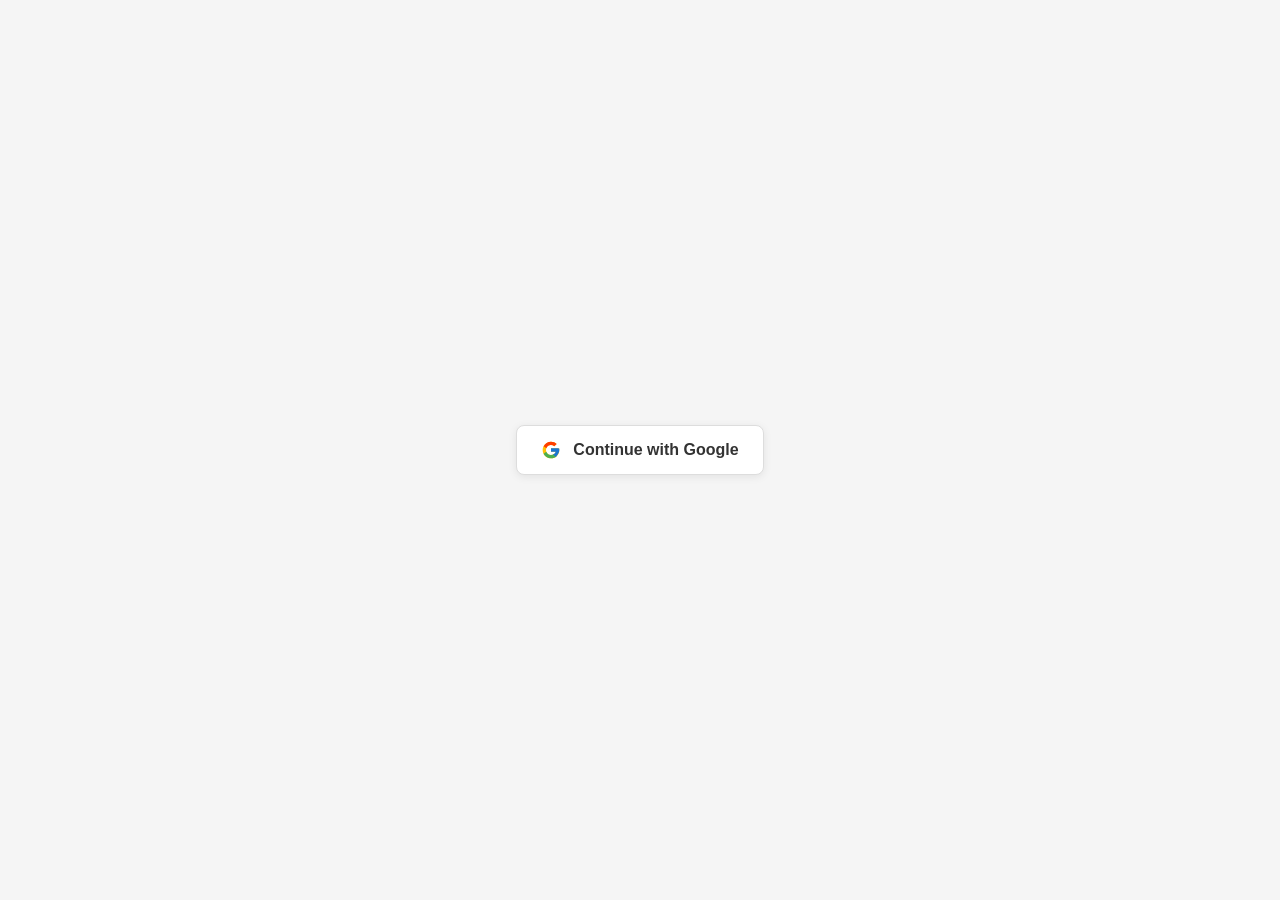
<file: home/templates/landing/index.html>
<!DOCTYPE html>
<html lang="en">

<head>
    <meta charset="UTF-8">
    <meta name="viewport" content="width=device-width, initial-scale=1.0">
    <title>Login</title>

    <style>
        * {
            margin: 0;
            padding: 0;
            box-sizing: border-box;
        }

        body {
            height: 100vh;
            display: flex;
            justify-content: center;
            align-items: center;
            background: #f5f5f5;
            font-family: Arial, sans-serif;
        }

        .google-btn {
            display: flex;
            align-items: center;
            gap: 12px;
            padding: 14px 24px;
            background: white;
            border: 1px solid #ddd;
            border-radius: 8px;
            text-decoration: none;
            color: #333;
            font-size: 16px;
            font-weight: 600;
            box-shadow: 0 2px 8px rgba(0, 0, 0, 0.08);
            transition: 0.2s;
        }

        .google-btn:hover {
            transform: translateY(-2px);
            box-shadow: 0 4px 12px rgba(0, 0, 0, 0.12);
        }

        .google-icon {
            width: 20px;
            height: 20px;
        }
    </style>
</head>

<body>

    <a href="/accounts/google/login/" class="google-btn">
        <svg class="google-icon" viewBox="0 0 48 48">
            <path fill="#FFC107"
                d="M43.6 20.5H42V20H24v8h11.3C33.7 32.7 29.3 36 24 36c-6.6 0-12-5.4-12-12s5.4-12 12-12c3 0 5.7 1.1 7.8 3l5.7-5.7C34.1 6.1 29.3 4 24 4 12.9 4 4 12.9 4 24s8.9 20 20 20 20-8.9 20-20c0-1.3-.1-2.4-.4-3.5z" />
            <path fill="#FF3D00"
                d="M6.3 14.7l6.6 4.8C14.7 15.1 18.9 12 24 12c3 0 5.7 1.1 7.8 3l5.7-5.7C34.1 6.1 29.3 4 24 4c-7.7 0-14.4 4.3-17.7 10.7z" />
            <path fill="#4CAF50"
                d="M24 44c5.2 0 10-2 13.6-5.2l-6.3-5.3c-2.1 1.5-4.7 2.5-7.3 2.5-5.3 0-9.7-3.3-11.3-8l-6.6 5.1C9.4 39.6 16.1 44 24 44z" />
            <path fill="#1976D2"
                d="M43.6 20.5H42V20H24v8h11.3c-1.1 3.1-3.3 5.4-6.3 6.9l6.3 5.3C39.8 36.2 44 30.8 44 24c0-1.3-.1-2.4-.4-3.5z" />
        </svg>

        Continue with Google
    </a>

</body>

</html>
</file>
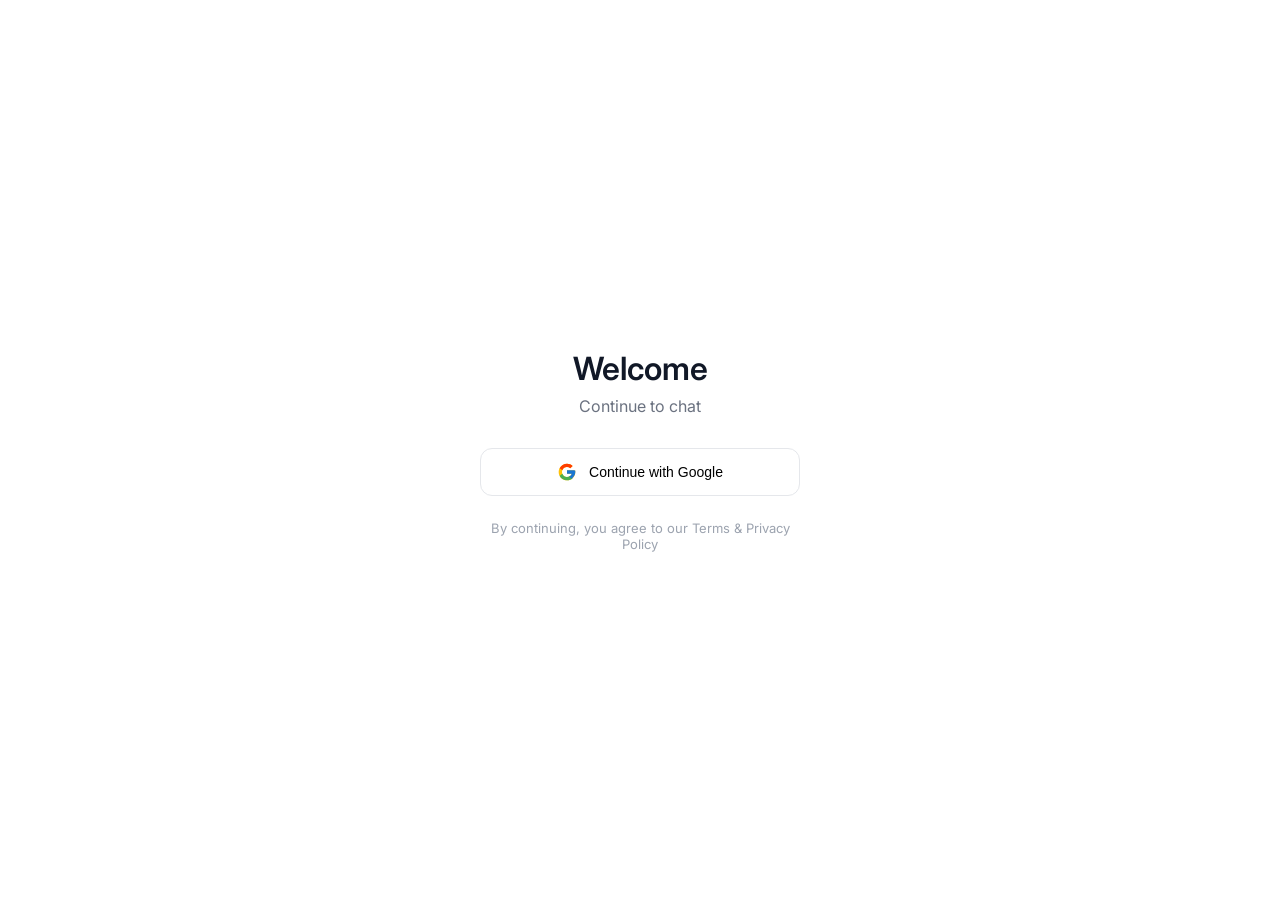
<file: accounts/templates/accounts/landing.html>
<!DOCTYPE html>
<html lang="en">
<head>
<meta charset="UTF-8">
<meta name="viewport" content="width=device-width, initial-scale=1.0">
<title>Login</title>

<link href="https://fonts.googleapis.com/css2?family=Inter:wght@400;500;600&display=swap" rel="stylesheet">

<style>
*{
    margin:0;
    padding:0;
    box-sizing:border-box;
}

body{
    font-family:'Inter',sans-serif;
    background:#ffffff;
    min-height:100vh;
    display:flex;
    justify-content:center;
    align-items:center;
    color:#111827;
}

.login-card{
    width:100%;
    max-width:400px;
    padding:40px;
    text-align:center;
}

.logo{
    width:56px;
    height:56px;
    border-radius:16px;
    background:#111827;
    margin:0 auto 24px;
}

h1{
    font-size:32px;
    font-weight:600;
    margin-bottom:8px;
}

.subtitle{
    color:#6b7280;
    margin-bottom:32px;
}

.google-btn{
    width:100%;
    height:48px;
    border:1px solid #e5e7eb;
    background:#fff;
    border-radius:12px;
    display:flex;
    align-items:center;
    justify-content:center;
    gap:12px;
    cursor:pointer;
    font-size:14px;
    font-weight:500;
    transition:.2s;
}

.google-btn:hover{
    background:#f9fafb;
    border-color:#d1d5db;
}

.google-icon{
    width:20px;
    height:20px;
}

.footer{
    margin-top:24px;
    font-size:13px;
    color:#9ca3af;
}
</style>
</head>

<body>

<div class="login-card">

    

    <h1>Welcome</h1>

    <p class="subtitle">
        Continue to chat
    </p>

    <button class="google-btn" onclick="window.location.href='/accounts/google/login/'">

        <svg class="google-icon" viewBox="0 0 48 48">
            <path fill="#FFC107" d="M43.6 20.5H42V20H24v8h11.3C33.6 32.7 29.2 36 24 36c-6.6 0-12-5.4-12-12S17.4 12 24 12c3 0 5.7 1.1 7.8 3l5.7-5.7C34.1 6.1 29.3 4 24 4 12.9 4 4 12.9 4 24s8.9 20 20 20 20-8.9 20-20c0-1.3-.1-2.4-.4-3.5z"/>
            <path fill="#FF3D00" d="M6.3 14.7l6.6 4.8C14.7 15 18.9 12 24 12c3 0 5.7 1.1 7.8 3l5.7-5.7C34.1 6.1 29.3 4 24 4 16.3 4 9.7 8.3 6.3 14.7z"/>
            <path fill="#4CAF50" d="M24 44c5.2 0 10-2 13.4-5.2l-6.2-5.2c-2 1.5-4.5 2.4-7.2 2.4-5.2 0-9.6-3.3-11.2-8l-6.5 5C9.6 39.6 16.2 44 24 44z"/>
            <path fill="#1976D2" d="M43.6 20.5H42V20H24v8h11.3c-1.1 3.1-3.3 5.5-6.1 7.2l6.2 5.2C39 37.2 44 31.2 44 24c0-1.3-.1-2.4-.4-3.5z"/>
        </svg>

        Continue with Google

    </button>

    <div class="footer">
        By continuing, you agree to our Terms & Privacy Policy
    </div>

</div>

</body>
</html>
</file>
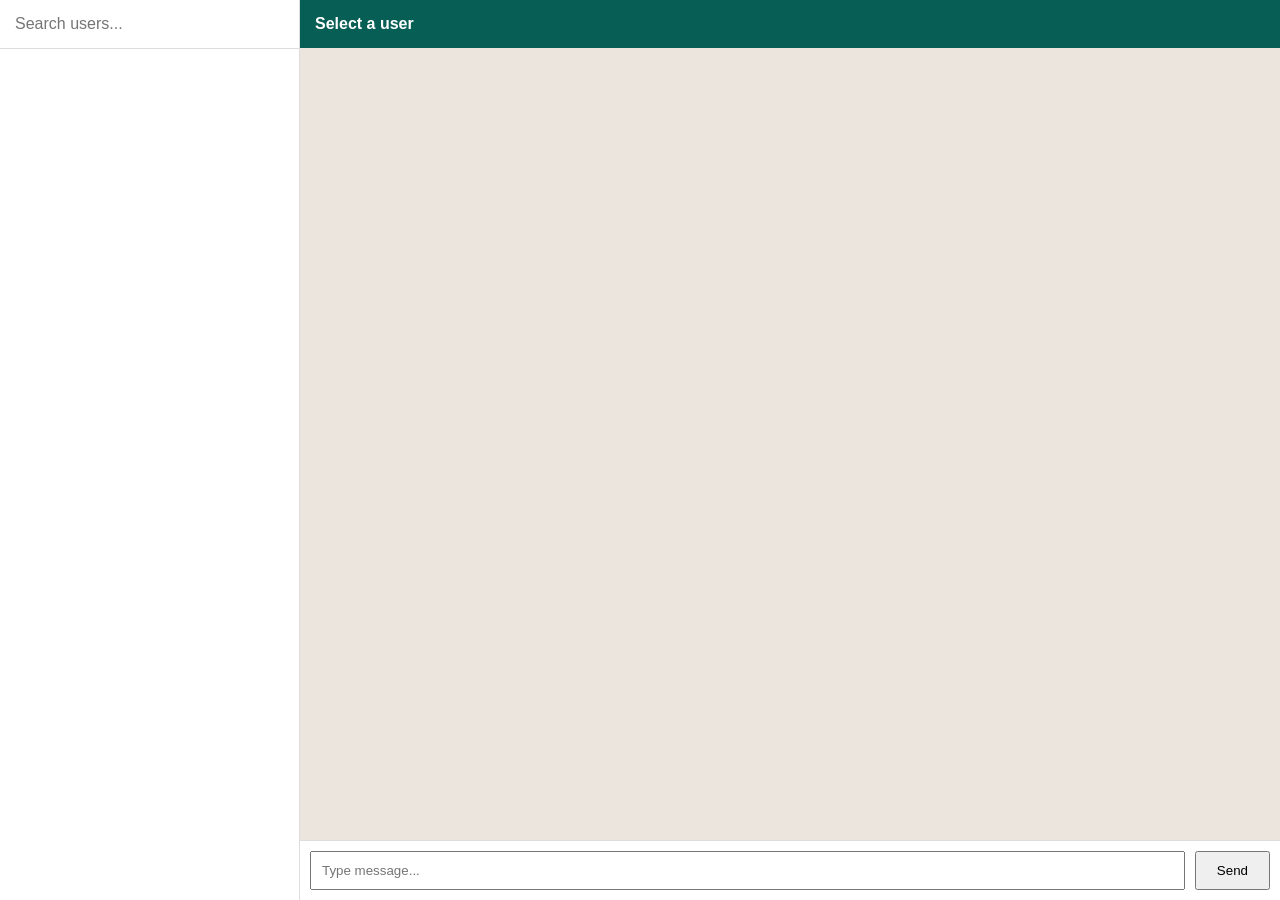
<file: core/templates/core/core.html>
<!DOCTYPE html>
<html lang="en">
<head>
<meta charset="UTF-8">
<meta name="viewport" content="width=device-width, initial-scale=1.0">
<title>Chat</title>

<style>
*{
    margin:0;
    padding:0;
    box-sizing:border-box;
    font-family:Arial,sans-serif;
}

body{
    height:100vh;
    display:flex;
    background:#ece5dd;
}

.sidebar{
    width:300px;
    background:white;
    border-right:1px solid #ddd;
    display:flex;
    flex-direction:column;
}

.search-box{
    padding:15px;
    border:none;
    border-bottom:1px solid #ddd;
    outline:none;
    font-size:16px;
}

.user-list{
    flex:1;
    overflow-y:auto;
}

.user{
    padding:15px;
    cursor:pointer;
    border-bottom:1px solid #eee;
}

.user:hover{
    background:#f5f5f5;
}

.chat{
    flex:1;
    display:flex;
    flex-direction:column;
}

.chat-header{
    background:#075e54;
    color:white;
    padding:15px;
    font-weight:bold;
}

.messages{
    flex:1;
    overflow-y:auto;
    padding:20px;
    display:flex;
    flex-direction:column;
    gap:10px;
}

.message{
    padding:10px 15px;
    border-radius:10px;
    max-width:60%;
    word-break:break-word;
}

.sent{
    align-self:flex-end;
    background:#dcf8c6;
}

.received{
    align-self:flex-start;
    background:white;
}

.send-bar{
    display:flex;
    gap:10px;
    padding:10px;
    background:white;
    border-top:1px solid #ddd;
}

.send-bar input{
    flex:1;
    padding:10px;
}

.send-bar button{
    padding:10px 20px;
    cursor:pointer;
}
</style>
</head>

<body>

<div class="sidebar">

    <input
        type="text"
        id="searchInput"
        class="search-box"
        placeholder="Search users..."
    >

    <div
        id="userList"
        class="user-list">
    </div>

</div>

<div class="chat">

    <div
        id="chatHeader"
        class="chat-header">
        Select a user
    </div>

    <div
        id="messages"
        class="messages">
    </div>

    <div class="send-bar">

        <input
            type="text"
            id="messageInput"
            placeholder="Type message..."
        >

        <button onclick="sendMessage()">
            Send
        </button>

    </div>

</div>

<script>

let currentUser = null;

function getCookie(name)
{
    let cookieValue = null;

    if(document.cookie)
    {
        const cookies = document.cookie.split(';');

        for(let cookie of cookies)
        {
            cookie = cookie.trim();

            if(cookie.startsWith(name + '='))
            {
                cookieValue = decodeURIComponent(
                    cookie.substring(name.length + 1)
                );
                break;
            }
        }
    }

    return cookieValue;
}

const csrftoken = getCookie("csrftoken");


async function searchUsers(query)
{
    if(!query.trim())
    {
        document.getElementById("userList").innerHTML = "";
        return;
    }

    const response = await fetch(
        `/chat/search/${query}/`
    );

    const users = await response.json();

    const userList =
        document.getElementById("userList");

    userList.innerHTML = "";

    users.forEach(user =>
    {
        const div =
            document.createElement("div");

        div.className = "user";
        div.innerText = user.username;

        div.onclick = () =>
        {
            currentUser = user.username;

            document
            .getElementById("chatHeader")
            .innerText = user.username;

            loadMessages();
        };

        userList.appendChild(div);
    });
}


async function loadMessages()
{
    if(!currentUser)
        return;

    const response = await fetch(
        `/chat/recv/${currentUser}/`
    );

    const messages =
        await response.json();

    const container =
        document.getElementById("messages");

    container.innerHTML = "";

    messages.forEach(msg =>
    {
        const div =
            document.createElement("div");

        div.classList.add("message");

        if(msg.sender === currentUser)
        {
            div.classList.add("received");
        }
        else
        {
            div.classList.add("sent");
        }

        div.innerText = msg.message;

        container.appendChild(div);
    });

    container.scrollTop =
        container.scrollHeight;
}


async function sendMessage()
{
    if(!currentUser)
        return;

    const input =
        document.getElementById("messageInput");

    const message =
        input.value.trim();

    if(!message)
        return;

    await fetch(
        `/chat/send/${currentUser}/`,
        {
            method:"POST",

            headers:{
                "Content-Type":"application/json",
                "X-CSRFToken":csrftoken
            },

            body:JSON.stringify({
                message:message
            })
        }
    );

    input.value = "";

    loadMessages();
}


document
.getElementById("searchInput")
.addEventListener(
    "input",
    function()
    {
        searchUsers(this.value);
    }
);


document
.getElementById("messageInput")
.addEventListener(
    "keydown",
    function(e)
    {
        if(e.key === "Enter")
        {
            sendMessage();
        }
    }
);


setInterval(
    loadMessages,
    1000
);

</script>

</body>
</html>
</file>
